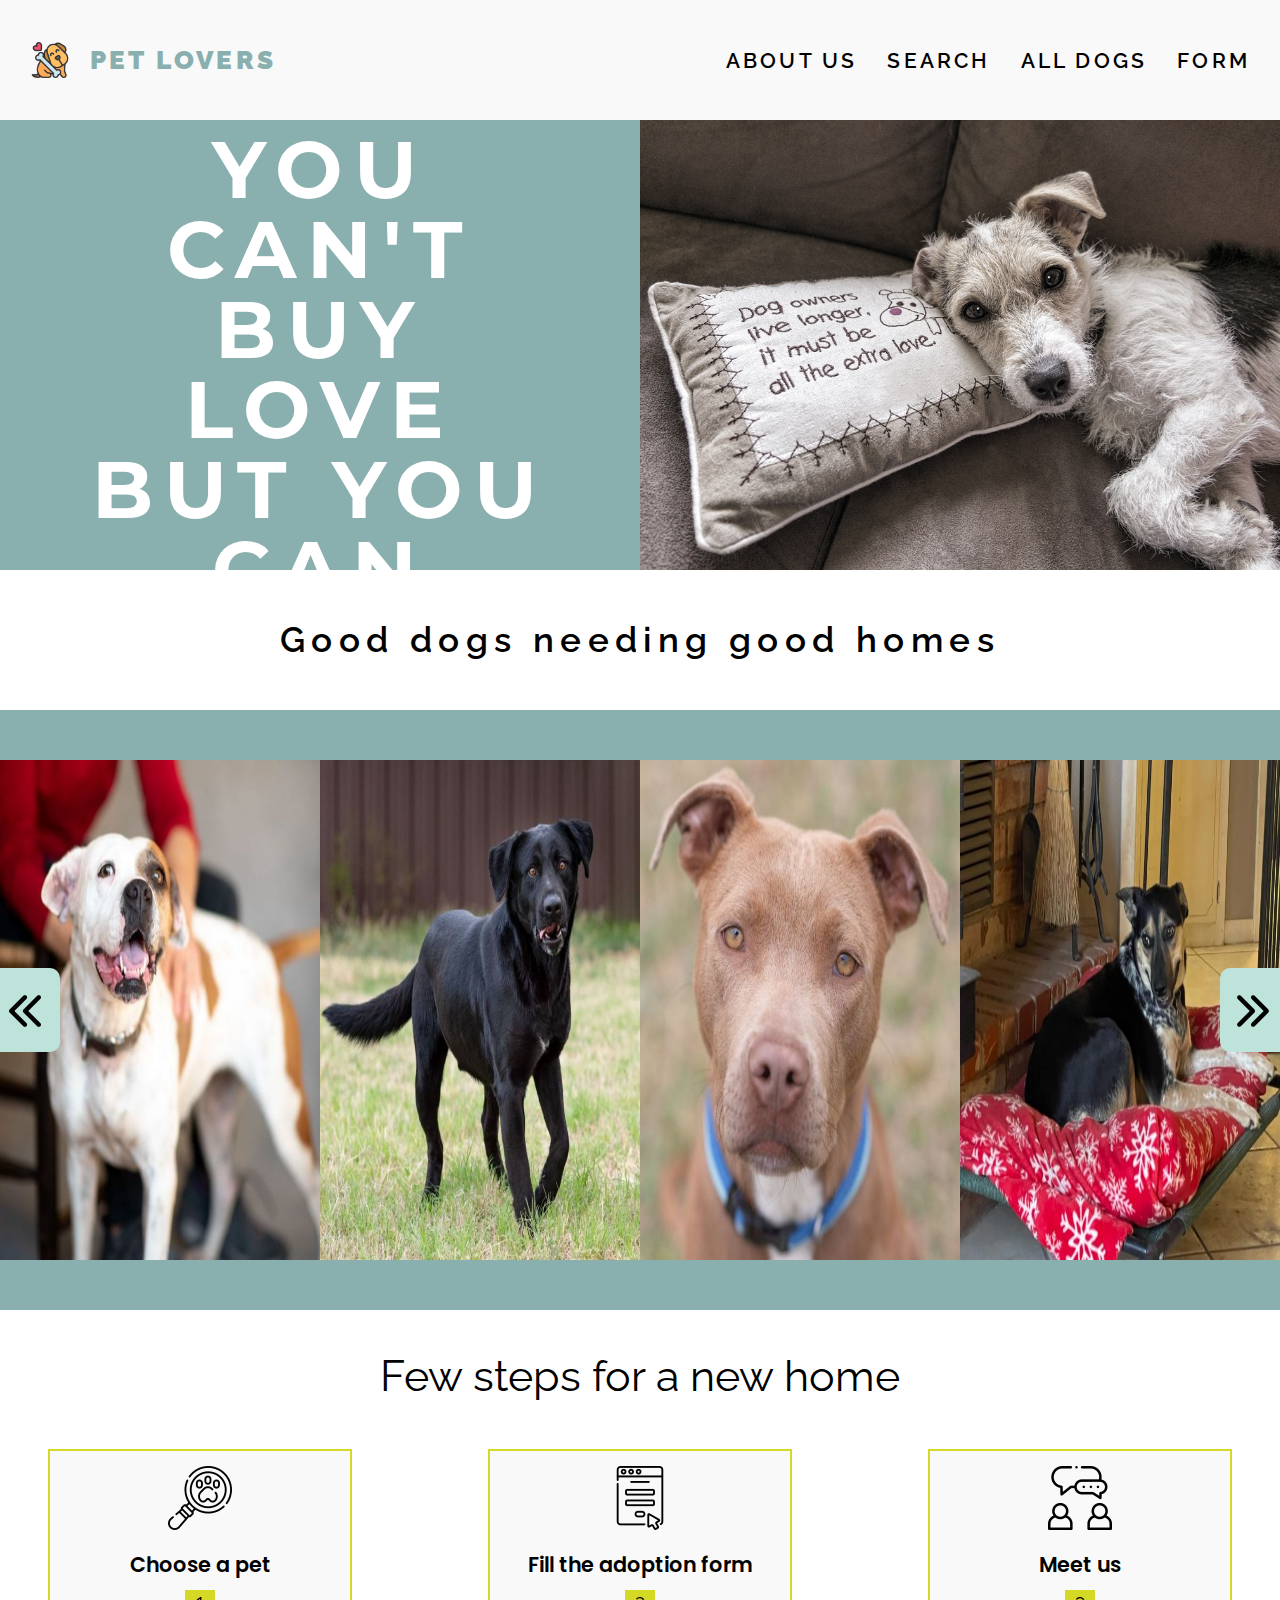
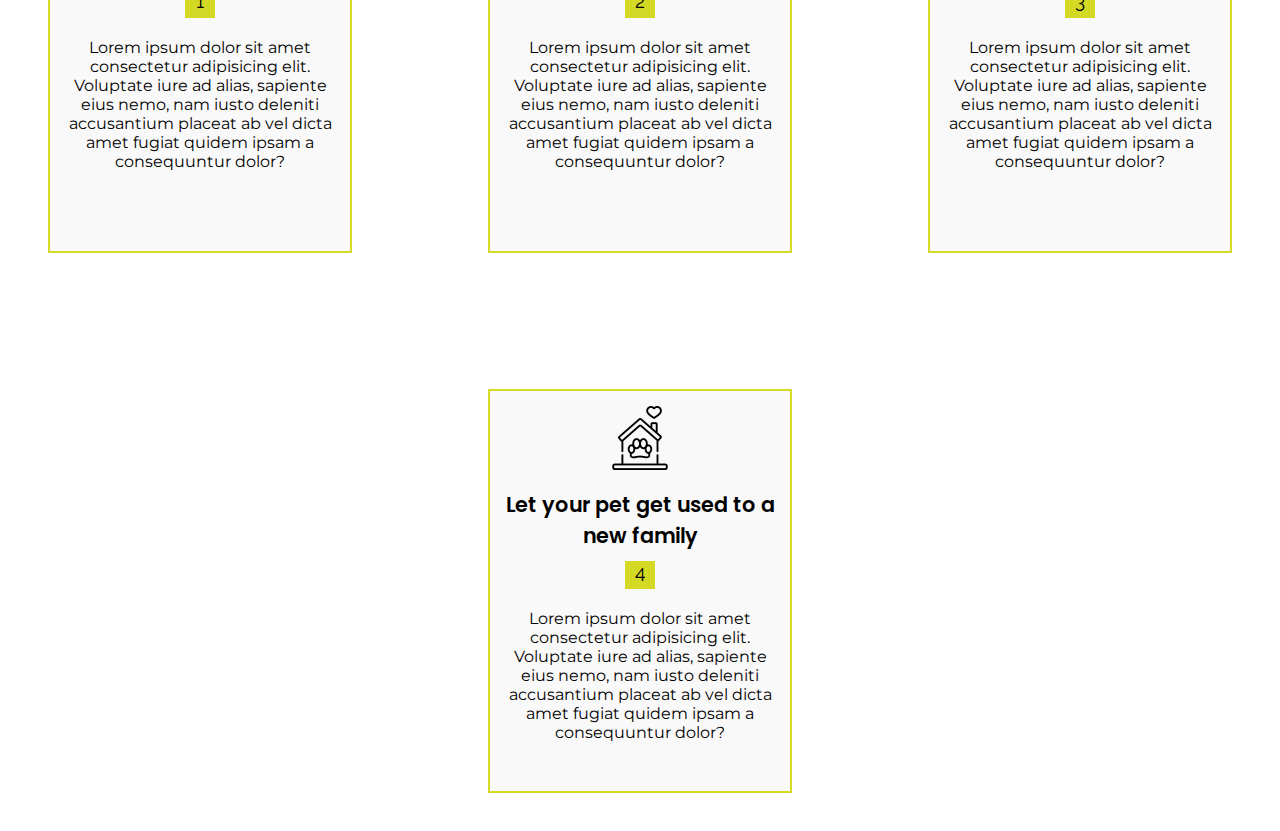
<file: index.html>
<!DOCTYPE html>
<html lang="en">
<head>
    <meta charset="UTF-8">
    <meta http-equiv="X-UA-Compatible" content="IE=edge">
    <meta name="viewport" content="width=device-width, initial-scale=1.0">
    <title>ADOPT A PET</title>
    <link rel="stylesheet" href="./css/styles.css">
</head>
<body>
    <header class="header__main">
        <nav class="header__nav">
            <li>
                <a href="./index.html" class="main__name">
                    <img src="./img/dog-food(128).png" class="nav__logo"/>
                    <h2>PET LOVERS</h2>
                </a>
            </li>
            <!-- <img src="./img/bxs-dog.svg" alt="" class="nav__logo"> -->
            <div class="nav__elements">
                <li class="nav__li"><a href="./index.html" class="nav__li__a">ABOUT US</a></li>
                <li class="nav__li"><a href="./adoptFilter.html" class="nav__li__a">SEARCH</a></li>
                <li class="nav__li"><a href="./dogs.html" class="nav__li__a">ALL DOGS</a></li>
                <li class="nav__li"><a href="./form.html" class="nav__li__a">FORM</a></li>
            </div>
        </nav>
    </header>
    <section class="main__section">
        <section class="main__title">
            <div class="title__container">
                <h1>You can't buy love but you can rescue it!</h1>
            </div>
            <button id="showDogs" class="button__alldogs"><a class="a__showDogs" href="./dogs.html">SHOW ALL DOGS</a></button>
        </section>
        <section class="main__photo">
            
        </section>
    </section>
    <h2 class="carrusel__title">Good dogs needing good homes</h2>
    <section class="carruselSection">
        <button class="arrow-left" id="arrow-left">
            <img src="./img/arrowheads-of-thin-outline-to-the-left.png" alt="">
        </button>
        <div class="carruselBox" id="slick-list">
            <div class="carrusel">
                <div class="dogCarrusel">
                    <a href="#"><img src="./img/dottie-carrusel.jpg" alt=""></a>
                </div>
                <div class="dogCarrusel">
                    <a href="#"><img src="./img/haus-carrusel.jpg" alt=""></a>
                </div>
                <div class="dogCarrusel">
                    <a href="#"><img src="./img/ginger-carrusel.jpg" alt=""></a>
                </div>
                <div class="dogCarrusel">
                    <a href="#"><img src="./img/sis-carrusel.jpg" alt=""></a>
                </div>
                <div class="dogCarrusel">
                    <a href="#"><img src="./img/lucia-carrusel.jpg" alt=""></a>
                </div>
                <div class="dogCarrusel">
                    <a href="#"><img src="./img/katy-carrusel.jpg" alt=""></a>
                </div>
                <div class="dogCarrusel">
                    <a href="#"><img src="./img/honey-carrusel.jpg" alt=""></a>
                </div>
                <div class="dogCarrusel">
                    <a href="#"><img src="./img/Elka-carrusel.jpg" alt=""></a>
                </div>
                <div class="dogCarrusel">
                    <a href="#"><img src="./img/blondie-carrusel.jpg" alt=""></a>
                </div>
                <div class="dogCarrusel">
                    <a href="#"><img src="./img//Aryo-carrusel.jpg" alt=""></a>
                </div>
                <div class="dogCarrusel">
                    <a href="#"><img src="./img/angel-carrusel.jpg" alt=""></a>
                </div>
                <div class="dogCarrusel">
                    <a href="#"><img src="./img/pringle-carrusel.jpg" alt=""></a>
                </div>
               
            </div>
        </div>
        <button class="arrow-right" id="arrow-right">
            <img src="./img/right-thin-arrowheads.png" alt="">
        </button>
        <!--añadir carrusel de fotos-->
    </section>
    <section class="info">
        <h2 class="info__title">Few steps for a new home</h2>
        <div class="info__cards">
            <div class="card">
                <img src="./img/zoologia.png" alt="" class="card__icon">
                <p class="card__title">Choose a pet</p>
                <div class="card__number">
                    <p>1</p>
                </div>
                <p class="card__description">Lorem ipsum dolor sit amet consectetur adipisicing elit. Voluptate iure ad alias, sapiente eius nemo, nam iusto deleniti accusantium placeat ab vel dicta amet fugiat quidem ipsam a consequuntur dolor?</p>
            </div>
            <div class="card">
                <img src="./img/formulario-de-contacto.png" alt="" class="card__icon">
                <p class="card__title">Fill the adoption form</p>
                <div class="card__number">
                    <p>2</p>
                </div>                
                <p class="card__description">Lorem ipsum dolor sit amet consectetur adipisicing elit. Voluptate iure ad alias, sapiente eius nemo, nam iusto deleniti accusantium placeat ab vel dicta amet fugiat quidem ipsam a consequuntur dolor?</p>
            </div>
            <div class="card">
                <img src="./img/communication.png" alt="" class="card__icon">
                <p class="card__title">Meet us</p>
                <div class="card__number">
                    <p>3</p>
                </div>                
                <p class="card__description">Lorem ipsum dolor sit amet consectetur adipisicing elit. Voluptate iure ad alias, sapiente eius nemo, nam iusto deleniti accusantium placeat ab vel dicta amet fugiat quidem ipsam a consequuntur dolor?</p>
            </div>
            <div class="card">
                <img src="./img/pet-shelter.png" alt="" class="card__icon">
                <p class="card__title">Let your pet get used to a new family</p>
                <div class="card__number">
                    <p>4</p>
                </div>                
                <p class="card__description">Lorem ipsum dolor sit amet consectetur adipisicing elit. Voluptate iure ad alias, sapiente eius nemo, nam iusto deleniti accusantium placeat ab vel dicta amet fugiat quidem ipsam a consequuntur dolor?</p>
            </div>
        </div>
    </section>
    <script src="./js/carrusel.js" type="module"></script>
</body>
</html>
</file>
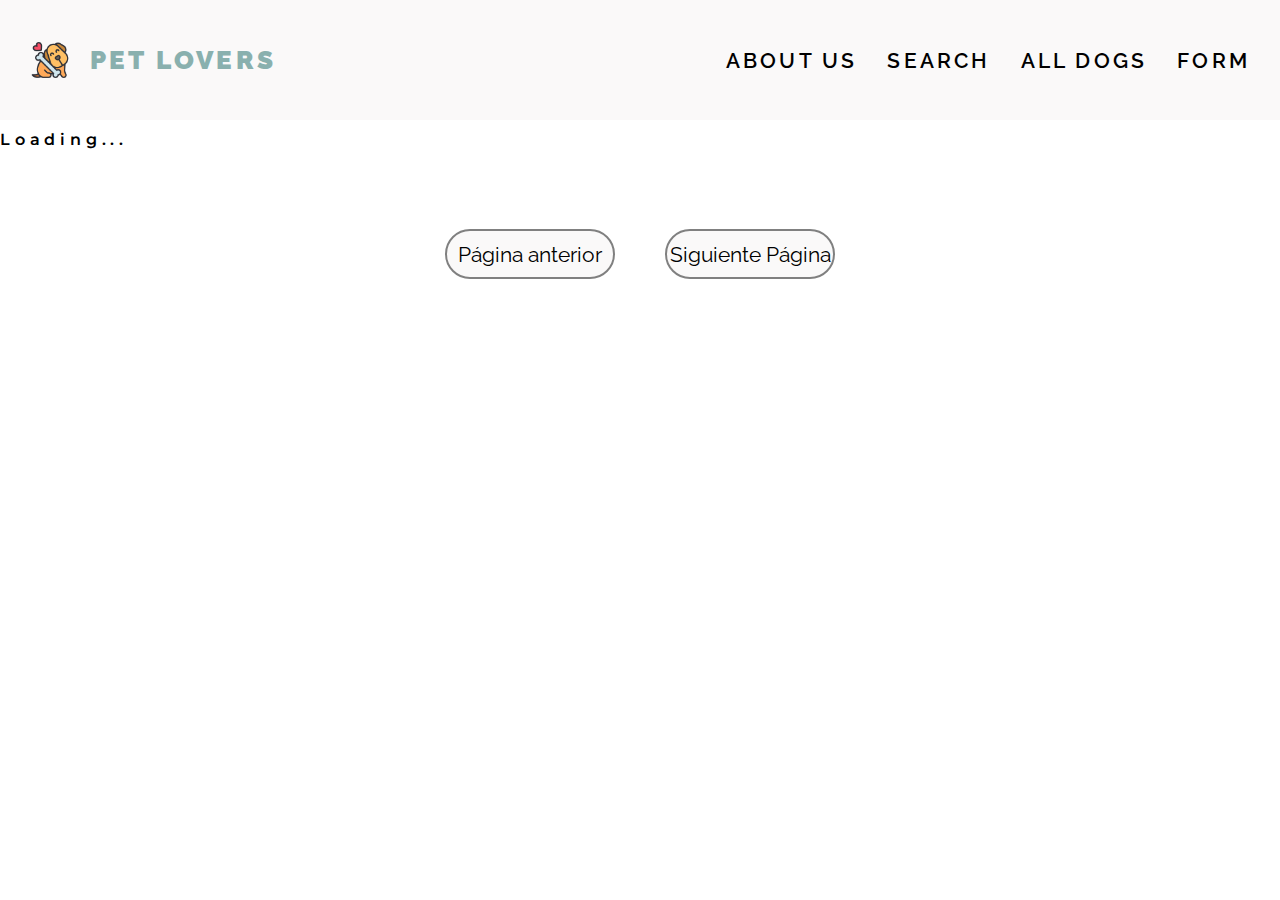
<file: dogs.html>
<!DOCTYPE html>
<html lang="en">
<head>
    <meta charset="UTF-8">
    <meta http-equiv="X-UA-Compatible" content="IE=edge">
    <meta name="viewport" content="width=device-width, initial-scale=1.0">
    <title>ADOPT A PET</title>
    <link rel="stylesheet" href="./css/styles.css">
</head>
<body>
    <header class="header__main">
        <nav class="header__nav">
            <li>
                <a href="./index.html" class="main__name">
                    <img src="./img/dog-food(128).png" class="nav__logo"/>
                    <h2>PET LOVERS</h2>
                </a>
            </li>
            <div class="nav__elements">
                <li class="nav__li"><a href="./index.html" class="nav__li__a">ABOUT US</a></li>
                <li class="nav__li"><a href="./adoptFilter.html" class="nav__li__a">SEARCH</a></li>
                <li class="nav__li"><a href="./dogs.html" class="nav__li__a">ALL DOGS</a></li>
                <li class="nav__li"><a href="./form.html" class="nav__li__a">FORM</a></li>
            </div>
        </nav>
    </header>
    <div class="message"><p class="message__text"></p></div>
    <a name="arriba"></a>
    <div id="dogs"></div>
    <div class="actualDog"></div>
    <div class="btn__pages">
        <button class="ant"><a href="#arriba">Página anterior</a></button>
        <button class="next"><a href="#arriba">Siguiente Página</a></button>
    </div>
    <script type="module" src="./js/dogs.js" ></script>
</body>
</html>
</file>
<file: css/styles.css>
@import url('https://fonts.googleapis.com/css2?family=Montserrat:ital,wght@1,300;1,400&family=Poppins:wght@400;600;700&family=Raleway:wght@400;600;700&display=swap');

:root{
    --var-color1:#68c0c3;
    --color-card-dog:#abe0d3;
    --var-color3:#061d21;
    --var-color4:#727b7b;
    --var-color5:#e5e5e5;
    --yellow-color: #d4d926;
    --cyan-color:#6fc6a5;
    --blue-strong:#88d0c7;
    --blue-soft:#c7dedf;
    --grey-color:#929598;
    --brown-color:#b7a570;
    --blue-new:#555B6E;
    --green-new:#89B0AE;
    --green-light-new:#BEE3DB;
    --white-new:#FAF9F9;
    --orange-new:#FFD6BA;
}


*{
    margin:0;
    padding:0;
    box-sizing: border-box;
} */

body{
    height: 100vh;
    width: 100vw;
    font-size: 15px;
}

/*-----------------------------MAIN PAGE-----------------------------------------------*/
.header__main{
    background-color:var(--white-new);
    width: 100%;
    height: 100%;
}

.header__nav{
    /* background-color: #68c0c3; */
    height: 120px;
    display: flex;
    justify-content: space-between;
    align-content: center;
    align-items: center;
    text-align: center;
    /* background-color: yellow; */
    padding: 30px;
}

.nav__elements{
    display: flex;
    align-self: center;
    gap: 30px;
    /* flex-basis: 60%; */
}

.main__name{
    /* background-color: #09c372; */
    display: flex;
    justify-content: center;
    align-items: center;
    gap: 20px;
    text-decoration: none;
    cursor: pointer;
}

.main__name h2{
    font-family: 'Raleway', sans-serif;
    font-weight: 900;
    letter-spacing: .2rem;
    font-size: 1.6rem;
    color:var(--green-new);
}

.main__name h2:hover{
    transform: scale(1.1);
    color:var(--green-light-new);
}

li{
    list-style: none;
}

.nav__logo{ /*se le estan aplicando los estilos de la imagen*/
    width: 40px;
    height: 40px;
    /* background-color: red; */
    align-self: center;
    cursor: pointer;
}

.nav__logo:hover{
    transform: scale(1.4);
}

.nav__li{
    list-style: none;
    text-transform: uppercase;
}

.nav__li:hover{
    background-color: var(--green-new);
    padding: 7px;
    border-radius: 8px;
}

.nav__li__a{
    text-decoration: none;
    color: black;
    font-family: 'Raleway', sans-serif;
    font-weight: 600;
    letter-spacing: .2rem;
    font-size: 1.3rem;
}

.nav__li__a:hover{
    color: white;
}

.line{
    width: 100%;
    height: 3px;
    background-color: var(--green-new);
}
.main__section{
    background-color: antiquewhite;
    width: 100vw;
    height: 50vh;
    display: flex;
}

.main__photo{
    flex-basis: 50%;
    background-color: #727b7b;
    background-image: url("../img/dogsection.jpg");
    background-position: center;
    background-size: cover;
}

.main__title{
    flex-basis: 50%;
    background-color:var(--green-new);
    text-align: center;
    display: flex;
    flex-direction: column;
    justify-content: space-evenly;
    font-family: 'Poppins',sans-serif;
    padding: 10px;
    color:white;
}

.title__container{
    margin: 0 auto;
    font-family: 'Montserrat', sans-serif;
    text-transform: uppercase;
    font-weight: 400;
    font-size: 2.5rem;
    /* background-color: #68c0c3; */
    width: 80%;
    line-height: 5rem;
    letter-spacing: .7rem;
}

.button__alldogs{
    width: 70%;
    max-width: 450px;
    background-color: var(--var-color5);
    padding: 20px;
    border: none;
    border-radius: 10px;
    font-family: 'Raleway', sans-serif;
    font-weight: 600;
    font-size: 1.23em;
    align-self: center;
    letter-spacing: .2rem;
    /* border: 3px solid black; */
    box-shadow: 20px black;
}

.a__showDogs{
    color:black;
    text-decoration: none;
    cursor: pointer;
}

.a__showDogs:hover{
    font-weight: bold;
}

.info{
    width: 100%;
    margin-bottom: 30px;
    /* background-color: pink; */
}

.info__title{
    font-family: 'Raleway', sans-serif;
    font-weight: 400;
    font-size: 2.7rem;
    margin: 40px 0;
    text-align: center;
}

.info__cards{
    /* background-color: #68c0c3; */
    display: flex;
    flex-flow: row wrap;
    justify-content: center;
    align-content: center;
    gap: 120px;
}

.card{
    background-color: var(--white-new);
    outline: 2px solid var(--yellow-color);
    margin: 10px;
    width: 300px;
    height: 400px;
    text-align: center;
}

.card__icon{
    margin: 15px 0;
}

.card__number{
    background-color: var(--yellow-color);
    width: 30px;
    height: 28px;
    margin: 10px auto;
}
.card__number p {
    font-family: 'Raleway', sans-serif;
    font-size: 1.2rem;
    display: flex;
    justify-content: center;
    align-content: flex-start;
}

.card__title{
    font-family: 'Poppins',sans-serif;
    font-weight: 600;
    font-size: 1.3rem;
    text-align: center;
    margin: 0 10px;
}


.card__description{
    margin: 20px 10px;
    font-family: 'Montserrat', sans-serif;
    font-weight: 400;
}

/*---------------------CARRUSEL STYLES-----------------------------------------------------*/

.carruselSection{
    background-color:var(--green-new);
    min-width:100%;
    height: 600px;
    display: flex;
    justify-content: center;
    align-content: center;
    align-items: center;
    position: relative;
}

.carrusel__title{
    font-family: 'Raleway', sans-serif;
    font-size: 2.2rem;
    font-weight: 600;
    margin: 20px auto;
    text-align: center;
    color: black;
    letter-spacing:.4rem;
    line-height: 100px;
}

.carruselSection .arrow-left,
.carruselSection .arrow-right{
    position: absolute;
    border: none;
    background: var(--green-light-new);
    font-size: 40px;
    height: 14%;
    /* top: calc(50%-25%); */
    /* line-height: 40px; */
    width: 60px;
    color: #FAF9F9;
    cursor: pointer;
    z-index: 3;
    transition: .2s ease all;
}

.carruselSection .arrow-left:hover,
.carruselSection .arrow-right:hover{
    background:var(--green-new);
}

.carruselSection .arrow-left{
    left: 0;
    border-radius: 0 10px 10px 0;
}

.carruselSection .arrow-left img{
    /* background-color: #09c372; */
    margin-right:10px;
    margin-top: 10px;
}

.carruselSection .arrow-right img{
    /* background-color: #09c372; */
    margin-left:6px;
    margin-top: 10px;
}

.carruselSection .arrow-right{
    right: 0;
    border-radius: 10px 0 0 10px;

}

.carruselBox{
    /* background-color: #555B6E; */
    width: 100%;
    height: 600px;
    padding: 20px 0;
    overflow: hidden;
    scroll-behavior: smooth;
}

.carruselBox .carrusel{
    /* background-color: #09c372; */
    margin-top: -20px;
    height: 600px;
    display: flex;
    align-items: center;
    flex-wrap: nowrap;
}

.carruselBox .carrusel .dogCarrusel{
    min-width: 25%;
    transition: .3s ease all;
}

.carruselBox .carrusel .dogCarrusel:hover{
    transform: scale(105%);
    transform-origin: center;
}

.carruselBox .carrusel .dogCarrusel img{
    width: 100%;
    height:500px;
    /* border-radius: 10px; */
    vertical-align: top;
    /* height: 90%; */
}


/*-----------------------------------DOGS CARDS-------------------------------------------*/
#dogs{
    display: grid;
    grid-template-columns: repeat(auto-fit, minmax(450px, auto));
    grid-template-rows: repeat(auto-fit, minmax(200px, auto));
    grid-gap: 50px;
    max-width: 100%;
    padding: 20px;
    margin-bottom: 20px;
} 

.dog{
    /* padding: 10px; */
    box-shadow: 0 5px 5px rgba(0,0,0,0.2);
    background-color: var(--green-light-new);
    margin: 20px auto;
    display: flex;
    /* flex-direction: column; */
    width:500px;
    height: 600px;
    border-radius: 10px;
    position: relative;
}

/* .dog:hover{
    transform: scale(1.1);
} */

.dog img{
    width: 100px;
    height:100%;
    object-fit:cover;
    object-position:center;
    border-radius: 10px 0 0 10px;
}

.info{
    /* background-color: #68c0c3; */
    justify-content: flex-end;
}
.dog__photo{
    flex-basis: 60%;
    background-color: red;
}

.dog__info{
    /* background-color: #727b7b; */
    flex-basis: 40%;
    display: flex;
    flex-direction: column;
    justify-content: space-evenly;
    /* background-color: blue; */
}

.dog p{
    text-align: center;
    padding-top: 15px;
    font-size: 1.2rem;
    letter-spacing: .1rem;
}

.dog__info .dog__id{
    display: none;
}

.dog .name{
    /* padding-top: 15px; */
    text-transform: uppercase;
    font-weight: bold;
    letter-spacing: .5rem;
    font-size: 1.5rem;
    font-family: 'Poppins',sans-serif;
}

.info__description{
    margin-top: 5px;
    margin-bottom:10px;
    /* background-color: yellow; */
    
}

.info__description p{
    margin-top: -10px;
    font-size: 1rem;
    font-family: 'Montserrat', sans-serif;
}


.info__description .info__p{
    text-align: center;
    text-transform: uppercase;
    font-weight: bold;
    font-size: 1.3rem;
    font-family: 'Raleway', sans-serif;
    font-weight: 600;
}

.dog__btn{
    background-color: white;
    border: none;
    height: max-content;
    border-radius: 50px;
    display: flex;
    justify-content: center;
    align-items: center;
    padding: 10px;
    gap: 10px;
    margin:10px auto;
    cursor: pointer;
    font-size: 1rem;
    letter-spacing: .2rem;
}

.dog__btn:hover{
    background-color:var(--yellow-color);
    font-weight: 600;
    letter-spacing: .1rem;
}

.dog__btn img{
    width: 30px;
    cursor: pointer;
}


/*--------------------------VIEW MORE ABOUT ONE DOG-----------------------------------------------*/
.actualDog{
    background-color: var(--green-light-new);
    border-radius: 10px;
    height: 80vh;
    width: 95vw;
    margin: 30px auto;
    position: relative;
}

.dogPhoto{
    width: 70%;
    object-fit: cover;
    border-radius: 10px 0 0 10px;
}

.actualDogInfo{
    /* background-color: yellow; */
    width: 90%;
    height: 100%;
    text-align: center;
    display: flex;
    flex-flow: row wrap;
    flex-direction: column;
    justify-content: space-evenly;
}

.infoDog{
    height: max-content;
    background-color: white;
    padding: 15px;
    margin: 0 auto;
    border-radius: 10px;
    width: 90%;
    display: flex;
    flex-flow: row wrap;
    justify-content: center;
    align-items: center;
    gap: 40px;
}


.parameter__title{
    text-align: center;
    text-transform: uppercase;
    font-weight: bold;
    font-size: 1.7rem;
    font-family: 'Raleway', sans-serif;
    font-weight: 600;
}

.infoDog .info__parameter{
    /* background-color: pink; */
    display: flex;
    flex-direction: column;
    gap: 8px;
    justify-content: center;
    align-items: center;
    text-transform: capitalize;
    /* display: flex;
    flex-direction: column;
    justify-content: center;
    align-items: center;
    gap: 10px; */
}

.info__parameter p{
    font-size: 1.3rem;
    font-family: 'Montserrat', sans-serif;
    text-transform: capitalize;
}


.info__parameter img{
    width: 35px;
}

.Name{
    text-transform: uppercase;
    font-weight: bold;
    letter-spacing: .5rem;
    font-size: 2.5rem;
    font-family: 'Poppins',sans-serif;
}

.descriptionDog{
    width: 100%;
    margin: 0 auto;
    background-color: green;
    font-size: 1rem;
    display: flex;
    justify-content: space-between;
    align-items: center;
    gap: 10px;
}

.actualDogInfo a{
    display: flex;
    justify-content: center;
    align-items: center;
    gap: 10px;
    background-color: white;
    padding: 8px;
    border-radius: 30px;
    position: absolute;
    right: 20px;
    bottom: 20px;
    font-size: 1.3rem;
    text-decoration: none;
    cursor: pointer;
    color: black;
    letter-spacing: .2rem;
    font-family: 'Poppins',sans-serif;
}

.actualDogInfo a img{
    width: 30px;
}

.actualDogInfo a:hover{
    background-color:var(--yellow-color);
    font-weight: 600;
}

.personality{
    /* background-color: #09c372; */
    width: 95%;
    margin: 0 auto;
    display: flex;
    justify-content: space-around;
    align-items: flex-start;
    height: max-content;
}

.containerOptions{
    /* background-color: pink; */
    display: flex;
    flex-direction: column;
}

.personality .info__personality{
    margin-top: 10px;
    /* background-color: #061d21; */
    width: 90%;
    margin: 10px auto;
    display: flex;
    flex-flow: row wrap;
    justify-content: space-evenly;
    align-items: center;
    gap: 10px;
}

.personality .info__personality p{
    font-size: 1.5rem;
    background-color:var(--white-new);
    border-radius: 5px;
    padding: 8px;
    letter-spacing: .2rem;
}
 h3{
    margin-bottom: 10px;
    letter-spacing: .5rem;
 }

 .goodWith{
    /* background-color: pink; */
    display: flex;
    justify-content: center;
    align-items: center;
    gap: 20px;
 }


 .option{
    /* background-color: #88d0c7; */
    display: inline-flex;
    justify-content: center;
    align-items: center;
    gap: 10px;
 }

/*---------------------------ADOPT PAGE HTML -----------------------------------------------------*/

.adopt{
    height: 90vh;
    width: 100vw;
    display: flex;
    border-top: 3px solid var(--green-new);
    border-bottom: 3px solid var(--green-new);
}

.photo__adopt{
    flex-basis: 50%;
    background-image: url(/petlover/img/golden-retriever-crema-inglesa-aislado.jpg);
    background-position: center;
    background-size: cover;
    background-repeat: no-repeat;
    height: 100%;
    width: 100vw;
}


.adopt__select{
    flex-basis: 50%;
    height: 100%;
    width: 100%;
    display: flex;
    flex-direction:column;
    justify-content: center;
    align-content: center;
    gap: 10px;
    background-color: var(--white-new);
}

.adopt__container{
    /* background-color: #68c0c3; */
  display: flex;
  flex-flow: row wrap;
  justify-content: center;
  gap: 40px;
}

.adopt__title{
    margin-top: 10px;
    color:var(--green-new);
    font-family: 'Poppins',sans-serif;
    font-size: 6rem;
    text-align: center;
    letter-spacing: 1rem;
}

.adopt__filter{
    /* background-color: #68c0c3; */
    display: flex;
    text-align: center;
    flex-direction: column;
    gap: 15px;
    font-family: 'Raleway', sans-serif;
    font-weight: 600;
    letter-spacing: .2rem;
    font-size: 1.4rem;
}

.adopt__filter button{
    /* border: 2px solid var(--var-color3);  */
    background-color: var(--yellow-color);
    /* background: none; */
    border: none;
    padding: 5px;
    width: 80px;
    margin: 0 auto;
    border-radius: 5px;
    cursor: pointer;
    font-family: 'Raleway', sans-serif;
    text-transform: uppercase;
    font-weight: 600;
    font-size: .8rem;
    color: var;
}

.adopt__filter button:hover{
    transform: scale(1.1);
}

.filter__title{
    /* background-color: #68c0c3; */
    display: flex;
    justify-content: center;
    gap: 10px;
}

.filter__span{
    font-size: 1.7rem;
    font-family: 'Raleway', sans-serif;
    font-weight: 900;
}


.dog__select{
    width: 250px;
    height: 50px;
    padding: 10px;
    border: 4px solid var(--yellow-color);
    /* background-color:var(--green-new); */
    background: none;
    color: var(--var-color3);
    border-radius: 5px;
    text-transform: uppercase;
    font-family: 'Montserrat', sans-serif;
    font-size:1rem;
    font-weight: 900;
    align-self: center;
    text-align: center;
}

.dog__select option{
    background-color: var(--yellow-color);
    
}

.btns__container{
    /* background-color: #09c372; */
    display: flex;
    flex-direction: column;
    justify-content: center;
}

.btn__container{
    /* background-color: #68c0c3; */
    display: flex;
    justify-content: center;
    align-content: center;
    gap: 40px;
}

.btn__filterAll{
    /* margin: 40px 0; */
    /* border: 1px solid var(--var-color3); */
    margin-top: 40px;
    margin-bottom: 20px;
    border: none;
    background-color: var(--green-new);
    color: white;
    padding: 10px;
    border-radius: 10px;
    width: 250px;
    height: 60px;
    cursor: pointer;
    font-family: 'Raleway', sans-serif;
    text-transform: uppercase;
    font-weight: 600;
    font-size: 1.5rem;
    letter-spacing: .5rem;
}

.btn__filterAll:hover{
    transform: scale(1.1);
    color: black;
}

.reset{
    /* background-color: #09c372; */
    display: flex;
    margin-top: 60px;
    /* gap: 10px; */
}

.btn__reset{
    display: flex;
    gap: 10px;
    justify-content: center;
    align-items: center;
    width: max-content;
    height: 24px;
    background: none;
    border: none;
    outline: none;
    cursor: pointer;
}

.reset p:hover{
    color: var(--green-new);
    font-weight: 600;
}

.reset p{
    font-size: 1.5rem;
    font-family: 'Montserrat', sans-serif;
    font-weight: 400;
    letter-spacing: .2rem;
    color: black;
}


.filterMessage{
    /* background-color: #555B6E; */
    display: flex;
    flex-direction: column;
    justify-content: center;
    align-items: center;
    gap: 10px;
}

.message{
    /* background-color: #68c0c3; */
    margin-top: 10px;
    color: black;
    font-family: 'Montserrat', sans-serif;
    font-weight: 600;
    font-size: 1rem;
    letter-spacing: .3rem;
    color:black;
}

/*VIEW MORE ABOUT ONE DOG IN ADOPT ME SECTION*/

.btn__goBack{
    background-color: var(--white-new);
    cursor: pointer;
    padding: 10px;
    border-radius: 30px;
    border: none;
    width: 10%;
    position: absolute;
    bottom: 30px;
    right: 30px;
    display: flex;
    justify-content: center;
    align-items: center;
    gap: 10px;
    font-size: 1.2rem;
    letter-spacing: .2rem;
    font-family: 'Poppins',sans-serif;
}

.btn__goBack:hover{
    background-color: var(--yellow-color);
    font-weight: 600;
}
 
/*AÑADIR ESTILOS DE LAS OPCIONES, NO FUNCIONA, CREO QUE HAY QUE PONER CLASE A TODAS LAS ETIQUETAS OPTION*/
/*mirar en task una pagina que lo explica*/


/*------------------------SEE  ALL DOGS-----------------------------------------------------*/

.btn__pages{
    /* background-color: var(--yellow-color); */
    position: relative;
    margin-top: 20px;
    height: 80px;
    width: 100vw;
    display: flex;
    justify-content: center;
    align-self: center;
    gap: 50px;
}

.btn__pages button{
    background-color: var(--white-new);
    border: 2px solid grey;
    width: 170px;
    height: 50px;
    margin-top: 20px;
    cursor: pointer;
    background-color: none;
    border-radius: 50px;
}

.btn__pages button a{
    text-decoration: none;
    font-family: 'Raleway', sans-serif;
    font-weight: 400;
    font-size: 1.3rem;
    color: black;
    display: flex;
    gap: 5px;
    justify-content: center;
    align-content: center;
}

.btn__pages button img{
    width: 25px;
    height: 25px;
}

.btn__pages button:hover{
    transform: scale(1.2);
    background-color: var(--green-light-new);
    border: none;
}

.goUp{
    /* background-color: #09c372; */
    height: 100px;
}

.arrow__goUp{
    display: flex;
    justify-content: center;
    align-items: center;
    background-color: var(--green-light-new);
    height: 60px;
    width: 60px;
    padding: 10px;
    position: absolute;
    right: 0;
    margin-right: 30px;
    border: none;
    border-radius: 10px;
}

.arrow__goUp a{
    text-decoration: none;
    font-size: .8rem;
    cursor: pointer;
}

.arrow__goUp:hover{
    transform: scale(1.1);
}


/*-----------------------FORMULARIO------------------------------------*/


.form__article{
    height: max-content;
    width: 100vw;
    display: flex;
    margin:0 auto;
}

.photo__form{
    background-image: url(/petlover/img/mypet.jpg);
    background-position: center;
    background-repeat: no-repeat;
    background-size: cover;
    /* background-color: #68c0c3; */
    flex-basis: 50%;
    position: relative;
}

.photo__title{
    background-color: var(--green-light-new);
    position: absolute;
    width: 100%;
    padding: 30px;
    bottom: 0;
    left: 0;
    font-size: 2rem;
    color: var(--blue-new);
    font-family: 'Raleway', sans-serif;
    font-weight: 800;
    letter-spacing: .7rem;
    line-height:3rem;
    text-align: center;
}

.data__form{
    flex-basis: 50%;
    background-color:var(--white-new);
    /* overflow: hidden; */
}

form{
    background-color:white;
    border-radius: 10px;
    /* border: 10px solid black; */
    outline: 8px solid var(--green-new);
    padding: 20px;
    display: flex;
    flex-direction: column;
    justify-content: center;
    width: 75%;
    height:1030px; 
    margin: 50px auto;
    gap: 10px;
    text-align: center;
} 

.main__radioInputs{
    /* background-color: #555B6E; */
    display: flex;
    flex-flow: row wrap;
    justify-content: center;
    align-content: center;
    margin-top: 20px;
    gap: 60px;
}

.input__control{
    display: flex;
    flex-direction: column;
    gap: 5px;
}

input{
   padding: 8px 14px;
   width: 50%;
    margin: 0 auto;
    border-radius: 5px;
    border: 2px solid var(--green-new);
    font-size: 1rem;
}

.breed__form{
    padding: 8px 14px;
    width: 50%;
    margin: 0 auto;
    border-radius: 5px;
    border: 2px solid var(--green-new);
    font-size: 1rem; 
}

.option__container{
    display: flex;
    flex-direction: column;
    gap: 10px;
}

/* input:active, input:hover{
    outline: none;
    border: 3px solid var(--blue-new);
} */

.input__control.success input{
    border-color: #09c372;
}

.input__control.error input{
    border-color: #ff3860;
}

.input__control .error{
    color: #ff3860;
    font-size: 1rem;
    height: 13px;
}


label{
    font-size: 1.3rem;
    font-family: 'Raleway', sans-serif;
    font-weight: 600;
    color: black;
}

.radio{
    display: inline-flex;
    overflow: hidden;
    border-radius: 10px;
    box-shadow: 0 0 5px rgba(0,0,0,0.25);
}

.radio__input{
    display: none;
}

.radio__label{
    padding: 8px 24px;
    font-size: 1.2rem;
    background: var(--green-light-new);
    color: var(--blue-new);
    cursor: pointer;
    transition:background .1s;
}

.radio__label:not(:last-of-type){
    border-right: 1px solid var(--var-color3);
}

.radio__input:checked + .radio__label{
    background-color:var(--green-new);
    color: white;
}

.error__radio{
    margin-top: 5px;
    color: #ff3860;
    font-size: 1rem;
}

.send__btn{
    width: 40%;
    margin: 10px auto;
    padding: 14px;
    border-radius: 3px;
    border: none;
    font-size: 1.2rem;
    text-transform: uppercase;
    letter-spacing: .4rem;
    cursor: pointer;
}

.messageForm{
    font-size: 1rem;
    font-family: 'Raleway', sans-serif;
    font-weight: 600;
    color: black;
}


/*MEDIA QUERIES*/

@media (max-width:800px){
    .main__section{
        height: 600px;
        display: grid;
        grid-template-columns: 1fr;
        grid-template-rows: 1fr 1fr;
    }

    .main__photo{
        grid-row: 1/2;
        height: 300px;
    }

    .main__title{
        grid-row: 2/3;
    }

    
    /* .carruselSection{
        height: 1000px;
        align-items: flex-start;
        overflow: visible;
    }

    .carruselSection .carrusel{
        height:max-content;
        display: grid;
        grid-template-columns: repeat(3,1fr);
        grid-template-rows: repeat(4,1fr);
        gap: 20px;
    }
    
    .dogCarrusel{
        width: 250px;
        height: 300px;
    }

    .dogCarrusel:hover{
       transform: scale(1);
    }

    .carruselBox .carrusel .dogCarrusel {
        min-width: 100%;
    }

    .arrow-left,
    .arrow-right{
        display: none;
    }
     */
}

@media (max-width:1250px) {

    .adopt{
        height: 100vh;
        width: 100vw;
        display: grid;
        grid-template-rows: 400px 1fr;
        border-bottom: 3px solid var(--green-new);
    }
    
    .photo__adopt{
        grid-row: 1/2;
    }

    /* #dogs{
        margin-top: 900px;
    } */
    .actualDog{
        margin-top: 200px;
    }

    .form__article{
        height: 100vh;
        width: 100vw;
        display: grid;
    }

    .photo__form{
        height: 700px;
        /* background-color: #68c0c3; */
        flex-basis: 30%;
    }
    
    .photo__title{
        font-size: 1.7rem;
    }

    form{
        padding: 20px;
        display: flex;
        flex-direction: column;
        justify-content: center;
        width: 90%;
        height:1000px; 
        margin: 10px auto;
        gap: 10px;
        text-align: center;
    }

    #dogs{
        margin-top: 100px;
        height: max-content;
    } 
    
    .dog{
        box-shadow: 0 5px 5px rgba(0,0,0,0.2);
        background-color: var(--green-light-new);
        margin: 20px auto;
        width:500px;
        border-radius: 10px;
        cursor: pointer;
        position: relative;
    }
    
    .filterMessage{
        gap: 5px;
    }
    
    .message{
        margin-bottom: 10px;
    }
}

@media (max-width:1500px){
    .actualDog{
        flex-direction: column;
        height: max-content;
    }

    .dogPhoto{
        width: 90%;
        height: 600px;
        margin: 10px auto;
        object-fit:contain;
        object-position: center;
        /* background-color: var(--white-new); */
    }
    
    .actualDogInfo{
        margin: 0 auto;
    }

    .infoDog{
        margin: 15px auto;
    }

    .personality{
        margin: 10px auto;
    }
}
</file>
